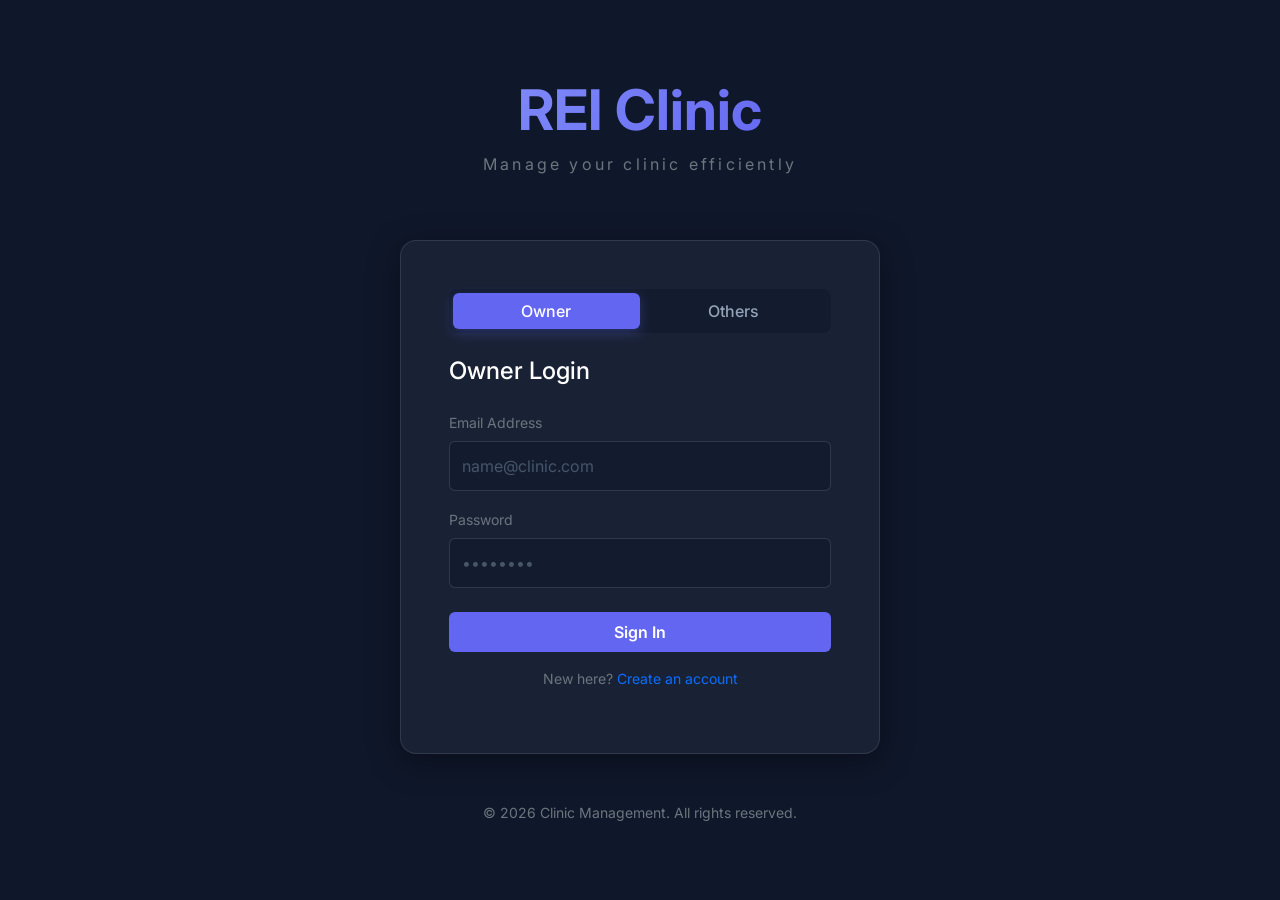
<file: index.html>
<!DOCTYPE html>
<html lang="en">

<head>
    <meta charset="UTF-8">
    <meta name="viewport" content="width=device-width, initial-scale=1.0">
    <title>Clinic Management - Login</title>
    <!-- Bootstrap 5 CSS -->
    <link href="https://cdn.jsdelivr.net/npm/bootstrap@5.3.0/dist/css/bootstrap.min.css" rel="stylesheet">
    <!-- Google Fonts: Inter -->
    <link href="https://fonts.googleapis.com/css2?family=Inter:wght@400;500;600;700&display=swap" rel="stylesheet">
    <!-- Custom CSS -->
    <link rel="stylesheet" href="assets/css/style.css">
</head>

<body class="bg-indigo-dark text-white font-inter">

    <div class="container min-vh-100 d-flex flex-column justify-content-center align-items-center">
        <!-- Logo/Header -->
        <div class="text-center mb-5 animate-fade-in">
            <h1 class="display-4 fw-bold text-gradient-indigo">REI Clinic</h1>
            <p class="text-secondary tracking-widest">Manage your clinic efficiently</p>
        </div>

        <!-- Auth Card -->
        <div class="auth-card glass-morphism p-4 p-md-5 rounded-4 animate-slide-up">
            <!-- User Type Toggle -->
            <div class="auth-toggle-group d-flex p-1 bg-dark-soft rounded-3 mb-4">
                <button id="toggle-owner" class="btn flex-grow-1 toggle-btn active">Owner</button>
                <button id="toggle-others" class="btn flex-grow-1 toggle-btn">Others</button>
            </div>

            <!-- Forms Container -->
            <div id="forms-container">
                <!-- Owner Form (Default) -->
                <div id="owner-forms" class="">
                    <div id="owner-login-view">
                        <h2 class="h4 mb-4">Owner Login</h2>
                        <form id="owner-login-form">
                            <div class="mb-3">
                                <label for="owner-email" class="form-label text-sm text-secondary">Email Address</label>
                                <input type="email" name="email" class="form-control custom-input" id="owner-email"
                                    placeholder="name@clinic.com" required>
                            </div>
                            <div class="mb-4">
                                <label for="owner-pass" class="form-label text-sm text-secondary">Password</label>
                                <input type="password" name="password" class="form-control custom-input" id="owner-pass"
                                    placeholder="••••••••" required>
                            </div>
                            <button type="submit" class="btn btn-indigo w-100 py-2 mb-3">Sign In</button>
                            <p class="text-center text-sm text-secondary">
                                New here? <a href="#" id="go-to-signup" class="text-indigo text-decoration-none">Create
                                    an account</a>
                            </p>
                        </form>
                    </div>

                    <div id="owner-signup-view" class="d-none">
                        <h2 class="h4 mb-4">Owner Registration</h2>
                        <form id="owner-signup-form">
                            <div class="mb-3">
                                <label for="signup-clinic" class="form-label text-sm text-secondary">Clinic Name</label>
                                <input type="text" name="clinic_name" class="form-control custom-input"
                                    id="signup-clinic" placeholder="Clinic Name" required>
                            </div>
                            <div class="mb-3">
                                <label for="signup-email" class="form-label text-sm text-secondary">Email
                                    Address</label>
                                <input type="email" name="email" class="form-control custom-input" id="signup-email"
                                    placeholder="name@clinic.com" required>
                            </div>
                            <div class="mb-4">
                                <label for="signup-pass" class="form-label text-sm text-secondary">Password</label>
                                <input type="password" name="password" class="form-control custom-input"
                                    id="signup-pass" placeholder="••••••••" required>
                            </div>
                            <button type="submit" class="btn btn-indigo w-100 py-2 mb-3">Create Account</button>
                            <p class="text-center text-sm text-secondary">
                                Already have an account? <a href="#" id="go-to-login"
                                    class="text-indigo text-decoration-none">Sign In</a>
                            </p>
                        </form>
                    </div>
                </div>

                <!-- Others Form -->
                <div id="others-forms" class="d-none">
                    <h2 class="h4 mb-4">Staff Login</h2>
                    <form id="others-login-form">
                        <div class="mb-3">
                            <label for="others-id" class="form-label text-sm text-secondary">Staff Key / ID</label>
                            <input type="text" name="staff_id" class="form-control custom-input" id="others-id"
                                placeholder="DOC-1234" required>
                        </div>
                        <div class="mb-4">
                            <label for="others-pass" class="form-label text-sm text-secondary">Password</label>
                            <input type="password" name="password" class="form-control custom-input" id="others-pass"
                                placeholder="••••••••" required>
                        </div>
                        <button type="submit" class="btn btn-indigo w-100 py-2 mb-3">Sign In</button>
                        <p class="text-secondary text-sm text-center italic">
                            Contact your Owner for credentials.
                        </p>
                    </form>
                </div>
            </div>
        </div>

        <!-- Footer -->
        <div class="mt-5 text-secondary text-sm">
            &copy; 2026 Clinic Management. All rights reserved.
        </div>
    </div>

    <!-- Bootstrap JS -->
    <script src="https://cdn.jsdelivr.net/npm/bootstrap@5.3.0/dist/js/bootstrap.bundle.min.js"></script>
    <!-- Custom JS -->
    <script src="assets/js/auth.js"></script>
</body>

</html>
</file>
<file: assets/css/style.css>
:root {
    --indigo-primary: #6366f1;
    --indigo-dark: #0f172a;
    --indigo-light: #818cf8;
    --dark-soft: #1e293b;
    --text-primary: #f8fafc;
    --text-secondary: #94a3b8;
}

body {
    background-color: var(--indigo-dark);
    color: var(--text-primary);
    overflow-x: hidden;
}

.font-inter {
    font-family: 'Inter', sans-serif;
}

.text-gradient-indigo {
    background: linear-gradient(135deg, var(--indigo-light) 0%, var(--indigo-primary) 100%);
    -webkit-background-clip: text;
    -webkit-text-fill-color: transparent;
}

.glass-morphism {
    background: rgba(30, 41, 59, 0.7);
    backdrop-filter: blur(12px);
    -webkit-backdrop-filter: blur(12px);
    border: 1px solid rgba(255, 255, 255, 0.1);
    box-shadow: 0 8px 32px 0 rgba(0, 0, 0, 0.37);
}

.auth-card {
    width: 100%;
    max-width: 480px;
    border-radius: 20px;
}

.bg-dark-soft {
    background-color: rgba(15, 23, 42, 0.5);
}

.toggle-btn {
    border: none;
    background: transparent;
    color: var(--text-secondary);
    font-weight: 500;
    transition: all 0.3s ease;
}

.toggle-btn.active {
    background-color: var(--indigo-primary);
    color: white;
    box-shadow: 0 4px 12px rgba(99, 102, 241, 0.3);
}

.custom-input {
    background-color: rgba(15, 23, 42, 0.5);
    border: 1px solid rgba(255, 255, 255, 0.1);
    color: white !important;
    padding: 12px;
    transition: all 0.3s ease;
}

.custom-input::placeholder {
    color: #475569;
}

.custom-input:focus {
    background-color: rgba(15, 23, 42, 0.8);
    border-color: var(--indigo-primary);
    box-shadow: 0 0 0 4px rgba(99, 102, 241, 0.15);
}

.btn-indigo {
    background-color: var(--indigo-primary);
    border: none;
    color: white;
    font-weight: 600;
    transition: all 0.3s ease;
}

.btn-indigo:hover {
    background-color: var(--indigo-light);
    transform: translateY(-1px);
    box-shadow: 0 4px 12px rgba(99, 102, 241, 0.3);
}

.btn-indigo:active {
    transform: translateY(0);
}

.tracking-widest {
    letter-spacing: 0.2em;
}

.text-sm {
    font-size: 0.875rem;
}

.italic {
    font-style: italic;
}

/* Animations */
@keyframes fadeIn {
    from { opacity: 0; }
    to { opacity: 1; }
}

@keyframes slideUp {
    from { opacity: 0; transform: translateY(20px); }
    to { opacity: 1; transform: translateY(0); }
}

.animate-fade-in {
    animation: fadeIn 1s ease-out;
}

.animate-slide-up {
    animation: slideUp 0.8s ease-out;
}
</file>
